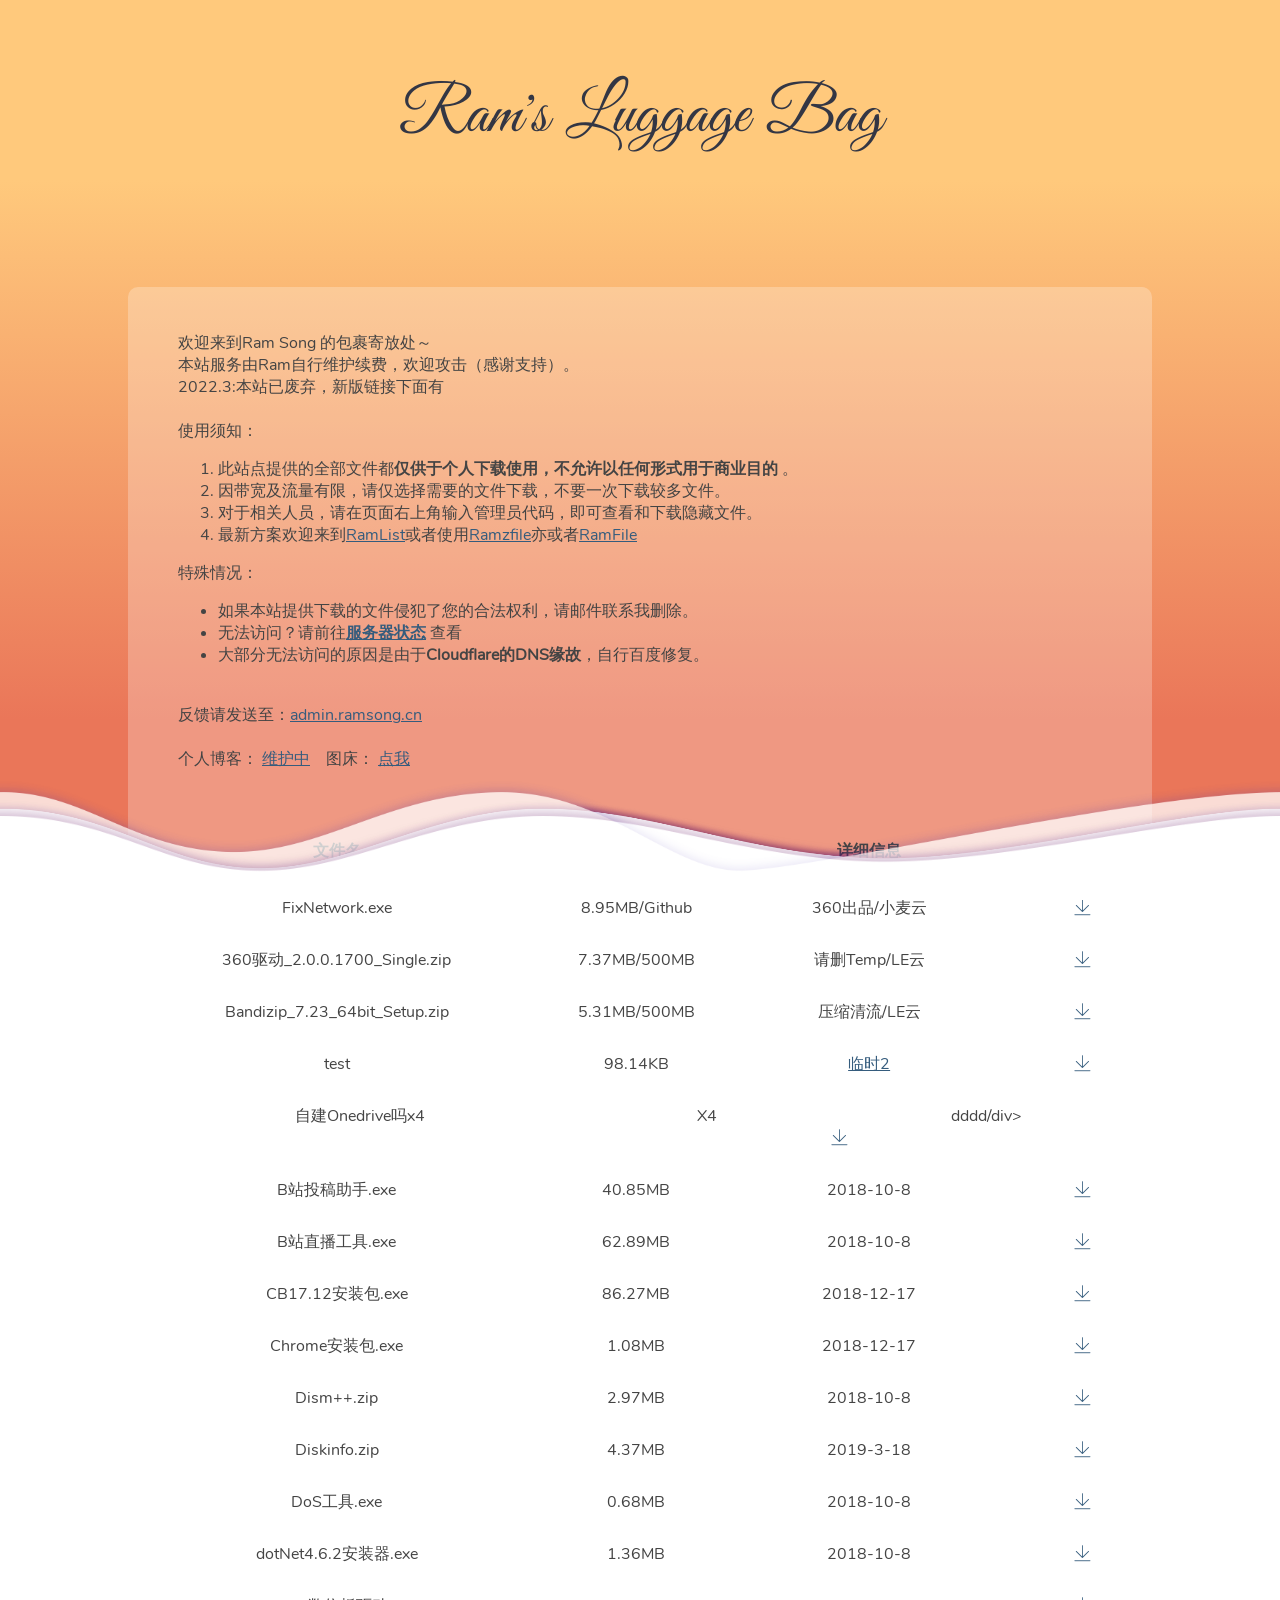
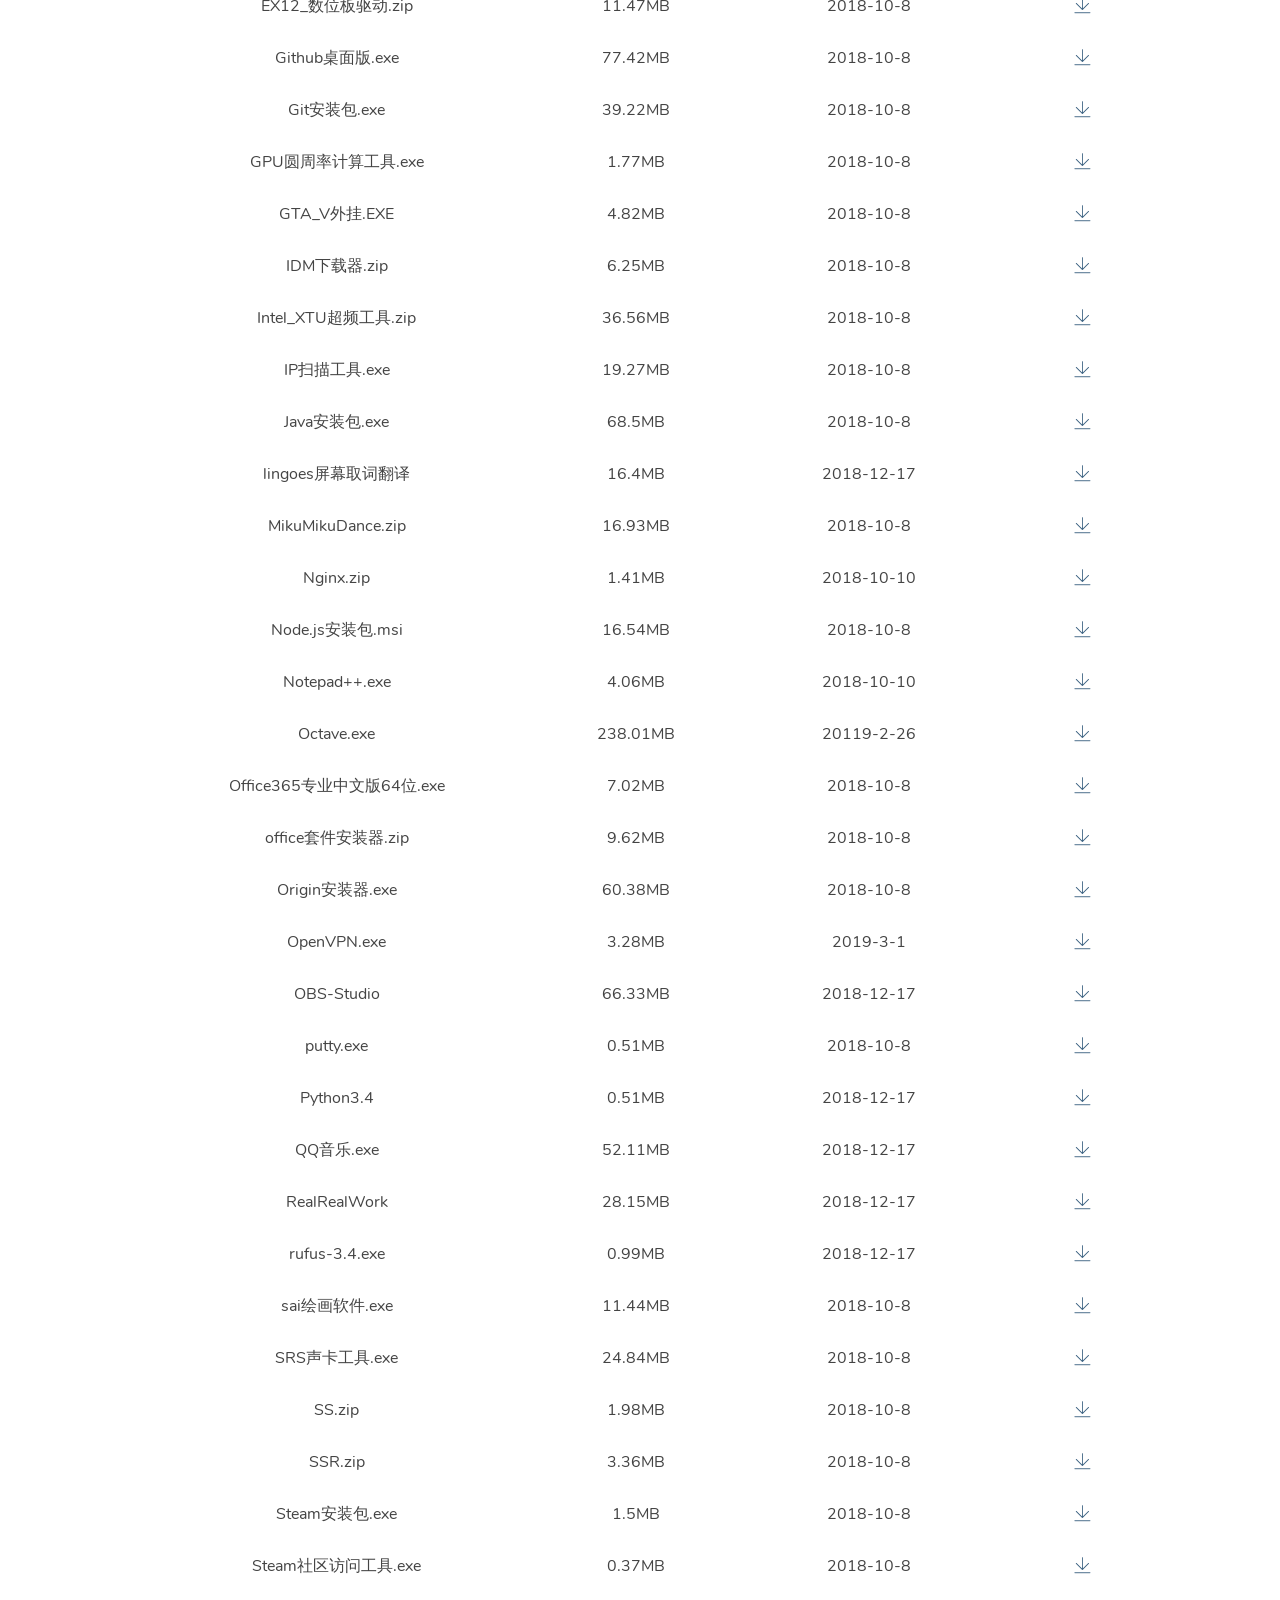
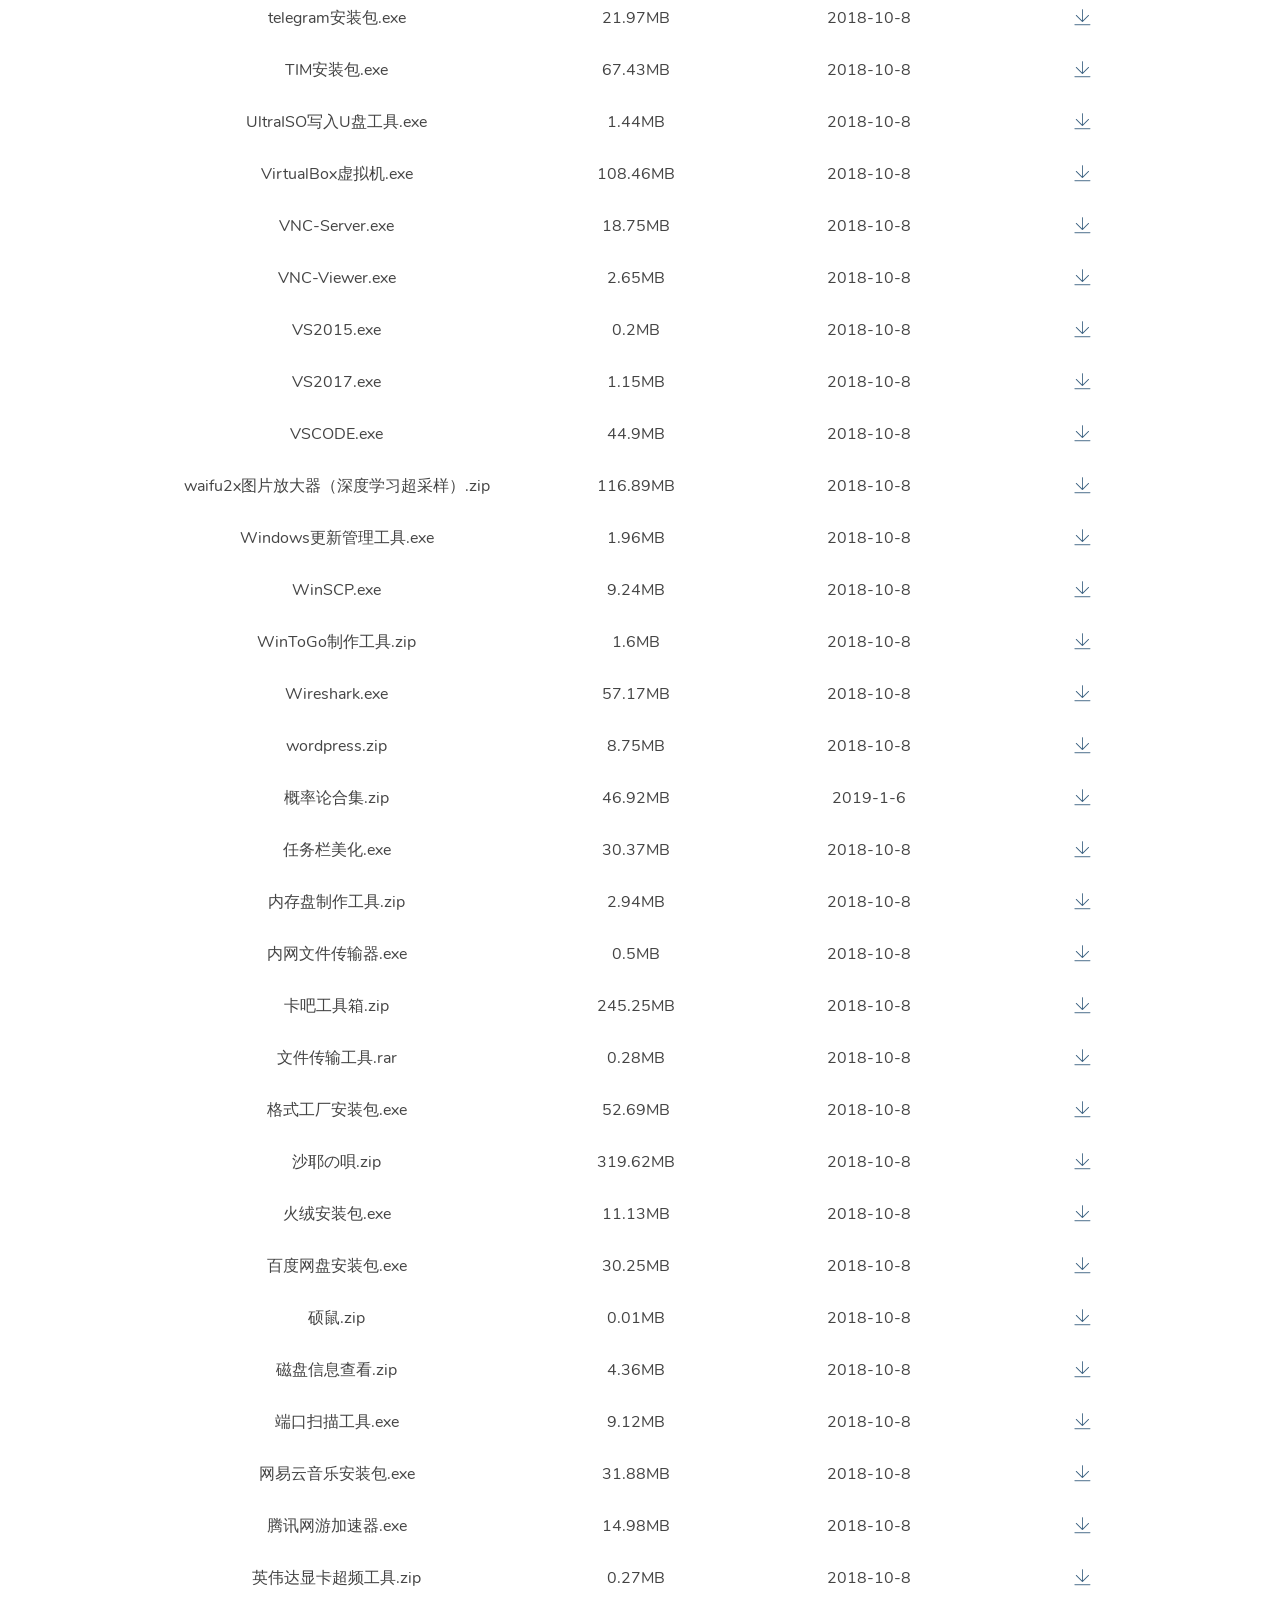
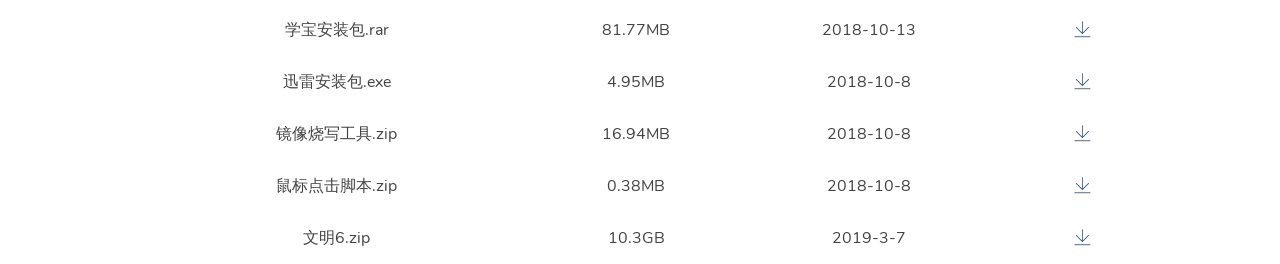
<file: index.html>
<!DOCTYPE html>
<html lang="zh">
<head>
    <meta charset="UTF-8">
    <link rel="Shortcut Icon" href="common/img/favicon.ico">
    <link rel="Bookmark" href="common/img/favicon.ico">
    <meta http-equiv="Pragma" content="no-cache" />
    <meta http-equiv="Cache-Control" content="no-cache, no-store, must-revalidate" />
    <meta http-equiv="expires" content="0" />
    <link href="common/css/style.css" rel="stylesheet" type="text/css" />
    <link rel="stylesheet" href="common/css/iconfont.css" type="text/css" />
    <link href="common/css/Nunito_Great+Vibes.css" rel="stylesheet"type="text/css"/>
    <!-- <script src="./axios.min.js"></script> -->
    <!--<script src="https://cdn.jsdelivr.net/npm/vue"></script>-->
    <!--<script src="https://cdn.jsdelivr.net/npm/vue@2.5.13/dist/vue.js"></script>-->
    <!-- Global site tag (gtag.js) - Google Analytics -->
    <script async src="https://www.googletagmanager.com/gtag/js?id=G-VQ1LDL4MF9"></script>
    <script>
      window.dataLayer = window.dataLayer || [];
      function gtag(){dataLayer.push(arguments);}
      gtag('js', new Date());

      gtag('config', 'G-VQ1LDL4MF9');
    </script>
    <script>
    var _hmt = _hmt || [];
    (function() {
      var hm = document.createElement("script");
      hm.src = "https://hm.baidu.com/hm.js?5a960cf80fce416db62c67085acd9202";
      var s = document.getElementsByTagName("script")[0]; 
      s.parentNode.insertBefore(hm, s);
    })();
    </script>
    <title>Ram的置物间</title>
    
</head>
<body>
    <div id="app">
        <div id="bg" @click="changeIndex(0)" :class="{'transparent':isAdmin}"></div>
        <div id="bg-hidden" @click="changeIndex(0)"></div>
        <div id="contents">
            <div id="input" v-if="!isAdmin">
                <input type="password" placeholder="请输入控制台秘钥" v-model="key" maxlength="18" @keyup.enter="switchToAdminMode()" />
            </div>
            <div id="header" @click="changeIndex(0)">
                <div class="title">Ram's Luggage Bag</div>
                <!--<hr class="decorationLine" />-->
            </div>
            <!--<div id="sorts">
                <div id="my-insts" class="sort" @click="changeIndex(1)" :class="{'my-insts-chosen':index===1}">一些音乐</div>
                <div id="my-vsqx" class="sort" @click="changeIndex(2)" :class="{'my-vsqx-chosen':index===2}">工具软件</div>
                <div id="personal-stuffs" class="sort" @click="changeIndex(3)"
                     :class="{'personal-stuffs-chosen':index===3}">个人用网盘
                </div>
                <div id="others" class="sort" @click="changeIndex(4)" :class="{'others-chosen':index===4}">其他文件</div>
            </div>-->
            <div id="files">
                <!--<div class="fileListTitle" v-show="isLoading">
        <div class="loader"></div>
    </div>
    <div class="fileListTitle" v-show="invalidMsg!==''">
        <div class="fileInfoElement errInfo">{{invalidMsg}}</div>
    </div>-->
                <div class="fileListTitle" v-show="index===0">
                    <div class="fileInfoElement mainInfo" v-if="!isAdmin">
                         <div>欢迎来到Ram Song 的包裹寄放处～</div>
                        <div>本站服务由Ram自行维护续费，欢迎攻击（感谢支持）。</div>
                        <div>2022.3:本站已废弃，新版链接下面有</div>
                        <br />
                        <div>使用须知：</div>
                        <ol>
                            <li>
                                此站点提供的全部文件都<b>仅供于个人下载使用，不允许以任何形式用于商业目的</b>
                                。
                            </li>
                            <li>因带宽及流量有限，请仅选择需要的文件下载，不要一次下载较多文件。</li>
                            <li>对于相关人员，请在页面右上角输入管理员代码，即可查看和下载隐藏文件。</li>
                            <li>最新方案欢迎来到<a target="_blank" href="https://list.ramsong.cn/">RamList</a>或者使用<a target="_blank" href="http://zfile.ramsong.cn/">Ramzfile</a>亦或者<a target="_blank" href="https://file.ramsong.cn/">RamFile</a></li>
                        </ol>
                        <div>特殊情况：</div>
                        <ul>
                         <li>如果本站提供下载的文件侵犯了您的合法权利，请邮件联系我删除。</li>
                         <li> 无法访问？请前往<b><a href="https://stats.ramsong.cn/">服务器状态</a></b> 查看</li>
                         <li>大部分无法访问的原因是由于<strong>Cloudflare的DNS缘故</strong>，自行百度修复。</li>
                        </ul>
                        <br />
                        <div>
                            反馈请发送至：<a href="mailto:admin.ramsong.cn">admin.ramsong.cn</a>
                        </div>
                        <br />
                        <div>
                            个人博客：
                            <a href="https://blog.ramsong.cn/">维护中</a>
                            &nbsp&nbsp&nbsp图床：
                            <a href="https://img.ramosong.cn/">点我</a>
                        </div>
                    </div>
                </div>
                <div class="fileListTitle" v-show="index!==0">
                    <div class="fileName fileInfoElement">文件名</div>
                    <div class="dataSize fileInfoElement">文件大小/源</div>
                    <div class="uploadTime fileInfoElement">详细信息</div>
                    <div class="fileInfoElement">下载</div>
                    <!--<div class="fileInfoElement" v-if="isAdmin">删除</div>-->
                </div>
                <div class="file" v-for="item in items">
                    <div class="fileInfo">
                        <div class="fileName fileInfoElement">FixNetwork.exe</div>
                        <div class="dataSize fileInfoElement">8.95MB/Github</div>
                        <div class="uploadTime fileInfoElement">360出品/小麦云</div>
                        <div class="download fileInfoElement">
                            <a href="https://github.do/https://raw.githubusercontent.com/RamSong/DownloadCenter/main/FixNetwork.exe">
                                <i class="iconfont icon-icondownload"></i>
                            </a>
                        </div>
                        <!---->
                    </div>
                </div>
                <div class="file" v-for="item in items">
                    <div class="fileInfo">
                        <div class="fileName fileInfoElement">360驱动_2.0.0.1700_Single.zip</div>
                        <div class="dataSize fileInfoElement">7.37MB/500MB</div>
                        <div class="uploadTime fileInfoElement">请删Temp/LE云</div>
                        <div class="download fileInfoElement">
                            <a href="http://usa2.file.ramsong.cn/360drive_2.0.0.1700.zip">
                                <i class="iconfont icon-icondownload"></i>
                            </a>
                        </div>
                        <!---->
                    </div>
                </div>
                <div class="file" v-for="item in items">
                    <div class="fileInfo">
                        <div class="fileName fileInfoElement">Bandizip_7.23_64bit_Setup.zip</div>
                        <div class="dataSize fileInfoElement">5.31MB/500MB</div>
                        <div class="uploadTime fileInfoElement">压缩清流/LE云</div>
                        <div class="download fileInfoElement">
                            <a href="http://usa2.file.ramsong.cn/Bandizip_7.23_64bit_Setup.zip">
                                <i class="iconfont icon-icondownload"></i>
                            </a>
                        </div>
                        <!---->
                    </div>
                </div>
                <div class="file" v-for="item in items">
                    <div class="fileInfo">
                        <div class="fileName fileInfoElement">test</div>
                        <div class="dataSize fileInfoElement">98.14KB</div>
                        <div class="uploadTime fileInfoElement"><a href="https://pan.ramsong.cn/s/7kcm">临时2</a></div>
                        <div class="download fileInfoElement">
                            <a href="https://pan.ramsong.cn/s/7kcm">
                                <i class="iconfont icon-icondownload"></i>
                            </a>
                        </div>
                        <!---->
                    </div>
                </div>
                <div class="file" v-for="item in items">
                    <div class="fileInfo">
                        <div class="fileName fileInfoElement">自建Onedrive吗x4</div>
                        <div class="dataSize fileInfoElement">X4</div>
                        <div class="uploadTime fileInfoElement">dddd/div>
                        <div class="download fileInfoElement">
                            <a href="https://pan.ramsong.cn/s/7kcm">
                                <i class="iconfont icon-icondownload"></i>
                            </a>
                        </div>
                        <!---->
                    </div>
                </div>
                <div class="file" v-for="item in items">
                    <div class="fileInfo">
                        <div class="fileName fileInfoElement">B站投稿助手.exe</div>
                        <div class="dataSize fileInfoElement">40.85MB</div>
                        <div class="uploadTime fileInfoElement">2018-10-8</div>
                        <div class="download fileInfoElement">
                            <a href="file/B站投稿助手.exe">
                                <i class="iconfont icon-icondownload"></i>
                            </a>
                        </div>
                        <!---->
                    </div>
                </div>
                <div class="file" v-for="item in items">
                    <div class="fileInfo">
                        <div class="fileName fileInfoElement">B站直播工具.exe</div>
                        <div class="dataSize fileInfoElement">62.89MB</div>
                        <div class="uploadTime fileInfoElement">2018-10-8</div>
                        <div class="download fileInfoElement">
                            <a href="file/B站直播工具.exe">
                                <i class="iconfont icon-icondownload"></i>
                            </a>
                        </div>
                        <!---->
                    </div>
                </div>
                <div class="file" v-for="item in items">
                    <div class="fileInfo">
                        <div class="fileName fileInfoElement">CB17.12安装包.exe</div>
                        <div class="dataSize fileInfoElement">86.27MB</div>
                        <div class="uploadTime fileInfoElement">2018-12-17</div>
                        <div class="download fileInfoElement">
                            <a href="file/CB17.12安装包.exe">
                                <i class="iconfont icon-icondownload"></i>
                            </a>
                        </div>
                        <!---->
                    </div>
                </div>
                <div class="file" v-for="item in items">
                    <div class="fileInfo">
                        <div class="fileName fileInfoElement">Chrome安装包.exe</div>
                        <div class="dataSize fileInfoElement">1.08MB</div>
                        <div class="uploadTime fileInfoElement">2018-12-17</div>
                        <div class="download fileInfoElement">
                            <a href="file/Chrome安装包.exe">
                                <i class="iconfont icon-icondownload"></i>
                            </a>
                        </div>
                        <!---->
                    </div>
                </div>
                <div class="file" v-for="item in items">
                    <div class="fileInfo">
                        <div class="fileName fileInfoElement">Dism++.zip</div>
                        <div class="dataSize fileInfoElement">2.97MB</div>
                        <div class="uploadTime fileInfoElement">2018-10-8</div>
                        <div class="download fileInfoElement">
                            <a href="file/Dism++.zip">
                                <i class="iconfont icon-icondownload"></i>
                            </a>
                        </div>
                        <!---->
                    </div>
                </div>
                <div class="file" v-for="item in items">
                    <div class="fileInfo">
                        <div class="fileName fileInfoElement">Diskinfo.zip</div>
                        <div class="dataSize fileInfoElement">4.37MB</div>
                        <div class="uploadTime fileInfoElement">2019-3-18</div>
                        <div class="download fileInfoElement">
                            <a href="file/diskinfo.zip">
                                <i class="iconfont icon-icondownload"></i>
                            </a>
                        </div>
                        <!---->
                    </div>
                </div>
                <div class="file" v-for="item in items">
                    <div class="fileInfo">
                        <div class="fileName fileInfoElement">DoS工具.exe</div>
                        <div class="dataSize fileInfoElement">0.68MB</div>
                        <div class="uploadTime fileInfoElement">2018-10-8</div>
                        <div class="download fileInfoElement">
                            <a href="file/DoS工具.exe">
                                <i class="iconfont icon-icondownload"></i>
                            </a>
                        </div>
                        <!---->
                    </div>
                </div>
                <div class="file" v-for="item in items">
                    <div class="fileInfo">
                        <div class="fileName fileInfoElement">dotNet4.6.2安装器.exe</div>
                        <div class="dataSize fileInfoElement">1.36MB</div>
                        <div class="uploadTime fileInfoElement">2018-10-8</div>
                        <div class="download fileInfoElement">
                            <a href="file/dotNet4.6.2安装器.exe">
                                <i class="iconfont icon-icondownload"></i>
                            </a>
                        </div>
                        <!---->
                    </div>
                </div>
                <div class="file" v-for="item in items">
                    <div class="fileInfo">
                        <div class="fileName fileInfoElement">EX12_数位板驱动.zip</div>
                        <div class="dataSize fileInfoElement">11.47MB</div>
                        <div class="uploadTime fileInfoElement">2018-10-8</div>
                        <div class="download fileInfoElement">
                            <a href="file/EX12_数位板驱动.zip">
                                <i class="iconfont icon-icondownload"></i>
                            </a>
                        </div>
                        <!---->
                    </div>
                </div>
                <div class="file" v-for="item in items">
                    <div class="fileInfo">
                        <div class="fileName fileInfoElement">Github桌面版.exe</div>
                        <div class="dataSize fileInfoElement">77.42MB</div>
                        <div class="uploadTime fileInfoElement">2018-10-8</div>
                        <div class="download fileInfoElement">
                            <a href="file/Github桌面版.exe">
                                <i class="iconfont icon-icondownload"></i>
                            </a>
                        </div>
                        <!---->
                    </div>
                </div>
                <div class="file" v-for="item in items">
                    <div class="fileInfo">
                        <div class="fileName fileInfoElement">Git安装包.exe</div>
                        <div class="dataSize fileInfoElement">39.22MB</div>
                        <div class="uploadTime fileInfoElement">2018-10-8</div>
                        <div class="download fileInfoElement">
                            <a href="file/Git安装包.exe">
                                <i class="iconfont icon-icondownload"></i>
                            </a>
                        </div>
                        <!---->
                    </div>
                </div>
                <div class="file" v-for="item in items">
                    <div class="fileInfo">
                        <div class="fileName fileInfoElement">GPU圆周率计算工具.exe</div>
                        <div class="dataSize fileInfoElement">1.77MB</div>
                        <div class="uploadTime fileInfoElement">2018-10-8</div>
                        <div class="download fileInfoElement">
                            <a href="file/GPU圆周率计算工具.exe">
                                <i class="iconfont icon-icondownload"></i>
                            </a>
                        </div>
                        <!---->
                    </div>
                </div>
                <div class="file" v-for="item in items">
                    <div class="fileInfo">
                        <div class="fileName fileInfoElement">GTA_V外挂.EXE</div>
                        <div class="dataSize fileInfoElement">4.82MB</div>
                        <div class="uploadTime fileInfoElement">2018-10-8</div>
                        <div class="download fileInfoElement">
                            <a href="file/GTA_V外挂.EXE">
                                <i class="iconfont icon-icondownload"></i>
                            </a>
                        </div>
                        <!---->
                    </div>
                </div>
                <div class="file" v-for="item in items">
                    <div class="fileInfo">
                        <div class="fileName fileInfoElement">IDM下载器.zip</div>
                        <div class="dataSize fileInfoElement">6.25MB</div>
                        <div class="uploadTime fileInfoElement">2018-10-8</div>
                        <div class="download fileInfoElement">
                            <a href="file/IDM下载器.zip">
                                <i class="iconfont icon-icondownload"></i>
                            </a>
                        </div>
                        <!---->
                    </div>
                </div>
                <div class="file" v-for="item in items">
                    <div class="fileInfo">
                        <div class="fileName fileInfoElement">Intel_XTU超频工具.zip</div>
                        <div class="dataSize fileInfoElement">36.56MB</div>
                        <div class="uploadTime fileInfoElement">2018-10-8</div>
                        <div class="download fileInfoElement">
                            <a href="file/Intel_XTU超频工具.zip">
                                <i class="iconfont icon-icondownload"></i>
                            </a>
                        </div>
                        <!---->
                    </div>
                </div>
                <div class="file" v-for="item in items">
                    <div class="fileInfo">
                        <div class="fileName fileInfoElement">IP扫描工具.exe</div>
                        <div class="dataSize fileInfoElement">19.27MB</div>
                        <div class="uploadTime fileInfoElement">2018-10-8</div>
                        <div class="download fileInfoElement">
                            <a href="file/IP扫描工具.exe">
                                <i class="iconfont icon-icondownload"></i>
                            </a>
                        </div>
                        <!---->
                    </div>
                </div>
                <div class="file" v-for="item in items">
                    <div class="fileInfo">
                        <div class="fileName fileInfoElement">Java安装包.exe</div>
                        <div class="dataSize fileInfoElement">68.5MB</div>
                        <div class="uploadTime fileInfoElement">2018-10-8</div>
                        <div class="download fileInfoElement">
                            <a href="file/Java安装包.exe">
                                <i class="iconfont icon-icondownload"></i>
                            </a>
                        </div>
                        <!---->
                    </div>
                </div>
                <div class="file" v-for="item in items">
                    <div class="fileInfo">
                        <div class="fileName fileInfoElement">lingoes屏幕取词翻译</div>
                        <div class="dataSize fileInfoElement">16.4MB</div>
                        <div class="uploadTime fileInfoElement">2018-12-17</div>
                        <div class="download fileInfoElement">
                            <a href="file/lingoes屏幕取词翻译.zip">
                                <i class="iconfont icon-icondownload"></i>
                            </a>
                        </div>
                        <!---->
                    </div>
                </div>
                <div class="file" v-for="item in items">
                    <div class="fileInfo">
                        <div class="fileName fileInfoElement">MikuMikuDance.zip</div>
                        <div class="dataSize fileInfoElement">16.93MB</div>
                        <div class="uploadTime fileInfoElement">2018-10-8</div>
                        <div class="download fileInfoElement">
                            <a href="file/MikuMikuDance.zip">
                                <i class="iconfont icon-icondownload"></i>
                            </a>
                        </div>
                        <!---->
                    </div>
                </div>
                <div class="file" v-for="item in items">
                    <div class="fileInfo">
                        <div class="fileName fileInfoElement">Nginx.zip</div>
                        <div class="dataSize fileInfoElement">1.41MB</div>
                        <div class="uploadTime fileInfoElement">2018-10-10</div>
                        <div class="download fileInfoElement">
                            <a href="file/Nginx.zip">
                                <i class="iconfont icon-icondownload"></i>
                            </a>
                        </div>
                        <!---->
                    </div>
                </div>
                <div class="file" v-for="item in items">
                    <div class="fileInfo">
                        <div class="fileName fileInfoElement">Node.js安装包.msi</div>
                        <div class="dataSize fileInfoElement">16.54MB</div>
                        <div class="uploadTime fileInfoElement">2018-10-8</div>
                        <div class="download fileInfoElement">
                            <a href="file/Node.js安装包.msi">
                                <i class="iconfont icon-icondownload"></i>
                            </a>
                        </div>
                        <!---->
                    </div>
                </div>
                <div class="file" v-for="item in items">
                    <div class="fileInfo">
                        <div class="fileName fileInfoElement">Notepad++.exe</div>
                        <div class="dataSize fileInfoElement">4.06MB</div>
                        <div class="uploadTime fileInfoElement">2018-10-10</div>
                        <div class="download fileInfoElement">
                            <a href="file/Notepad++.exe">
                                <i class="iconfont icon-icondownload"></i>
                            </a>
                        </div>
                        <!---->
                    </div>
                </div>
                <div class="file" v-for="item in items">
                    <div class="fileInfo">
                        <div class="fileName fileInfoElement">Octave.exe</div>
                        <div class="dataSize fileInfoElement">238.01MB</div>
                        <div class="uploadTime fileInfoElement">20119-2-26</div>
                        <div class="download fileInfoElement">
                            <a href="file/octave4.4.1.exe">
                                <i class="iconfont icon-icondownload"></i>
                            </a>
                        </div>
                        <!---->
                    </div>
                </div>
                <div class="file" v-for="item in items">
                    <div class="fileInfo">
                        <div class="fileName fileInfoElement">Office365专业中文版64位.exe</div>
                        <div class="dataSize fileInfoElement">7.02MB</div>
                        <div class="uploadTime fileInfoElement">2018-10-8</div>
                        <div class="download fileInfoElement">
                            <a href="file/Office365专业中文版64位.exe">
                                <i class="iconfont icon-icondownload"></i>
                            </a>
                        </div>
                        <!---->
                    </div>
                </div>
                <div class="file" v-for="item in items">
                    <div class="fileInfo">
                        <div class="fileName fileInfoElement">office套件安装器.zip</div>
                        <div class="dataSize fileInfoElement">9.62MB</div>
                        <div class="uploadTime fileInfoElement">2018-10-8</div>
                        <div class="download fileInfoElement">
                            <a href="file/office套件安装器.zip">
                                <i class="iconfont icon-icondownload"></i>
                            </a>
                        </div>
                        <!---->
                    </div>
                </div>
                <div class="file" v-for="item in items">
                    <div class="fileInfo">
                        <div class="fileName fileInfoElement">Origin安装器.exe</div>
                        <div class="dataSize fileInfoElement">60.38MB</div>
                        <div class="uploadTime fileInfoElement">2018-10-8</div>
                        <div class="download fileInfoElement">
                            <a href="file/Origin安装器.exe">
                                <i class="iconfont icon-icondownload"></i>
                            </a>
                        </div>
                        <!---->
                    </div>
                </div>
                <div class="file" v-for="item in items">
                    <div class="fileInfo">
                        <div class="fileName fileInfoElement">OpenVPN.exe</div>
                        <div class="dataSize fileInfoElement">3.28MB</div>
                        <div class="uploadTime fileInfoElement">2019-3-1</div>
                        <div class="download fileInfoElement">
                            <a href="file/openvpn2.4.6-I602.exe">
                                <i class="iconfont icon-icondownload"></i>
                            </a>
                        </div>
                        <!---->
                    </div>
                </div>
                <div class="file" v-for="item in items">
                    <div class="fileInfo">
                        <div class="fileName fileInfoElement">OBS-Studio</div>
                        <div class="dataSize fileInfoElement">66.33MB</div>
                        <div class="uploadTime fileInfoElement">2018-12-17</div>
                        <div class="download fileInfoElement">
                            <a href="file/OBS-Studio.exe">
                                <i class="iconfont icon-icondownload"></i>
                            </a>
                        </div>
                        <!---->
                    </div>
                </div>
                <div class="file" v-for="item in items">
                    <div class="fileInfo">
                        <div class="fileName fileInfoElement">putty.exe</div>
                        <div class="dataSize fileInfoElement">0.51MB</div>
                        <div class="uploadTime fileInfoElement">2018-10-8</div>
                        <div class="download fileInfoElement">
                            <a href="file/putty.exe">
                                <i class="iconfont icon-icondownload"></i>
                            </a>
                        </div>
                        <!---->
                    </div>
                </div>
                <div class="file" v-for="item in items">
                    <div class="fileInfo">
                        <div class="fileName fileInfoElement">Python3.4</div>
                        <div class="dataSize fileInfoElement">0.51MB</div>
                        <div class="uploadTime fileInfoElement">2018-12-17</div>
                        <div class="download fileInfoElement">
                            <a href="file/python-3.4.4.msi">
                                <i class="iconfont icon-icondownload"></i>
                            </a>
                        </div>
                        <!---->
                    </div>
                </div>
                <div class="file" v-for="item in items">
                    <div class="fileInfo">
                        <div class="fileName fileInfoElement">QQ音乐.exe</div>
                        <div class="dataSize fileInfoElement">52.11MB</div>
                        <div class="uploadTime fileInfoElement">2018-12-17</div>
                        <div class="download fileInfoElement">
                            <a href="file/QQ音乐.exe">
                                <i class="iconfont icon-icondownload"></i>
                            </a>
                        </div>
                        <!---->
                    </div>
                </div>
                <div class="file" v-for="item in items">
                    <div class="fileInfo">
                        <div class="fileName fileInfoElement">RealRealWork</div>
                        <div class="dataSize fileInfoElement">28.15MB</div>
                        <div class="uploadTime fileInfoElement">2018-12-17</div>
                        <div class="download fileInfoElement">
                            <a href="file/realrealwork.7z">
                                <i class="iconfont icon-icondownload"></i>
                            </a>
                        </div>
                        <!---->
                    </div>
                </div>
                <div class="file" v-for="item in items">
                    <div class="fileInfo">
                        <div class="fileName fileInfoElement">rufus-3.4.exe</div>
                        <div class="dataSize fileInfoElement">0.99MB</div>
                        <div class="uploadTime fileInfoElement">2018-12-17</div>
                        <div class="download fileInfoElement">
                            <a href="file/rufus-3.4.exe">
                                <i class="iconfont icon-icondownload"></i>
                            </a>
                        </div>
                        <!---->
                    </div>
                </div>
                <div class="file" v-for="item in items">
                    <div class="fileInfo">
                        <div class="fileName fileInfoElement">sai绘画软件.exe</div>
                        <div class="dataSize fileInfoElement">11.44MB</div>
                        <div class="uploadTime fileInfoElement">2018-10-8</div>
                        <div class="download fileInfoElement">
                            <a href="file/sai绘画软件.exe">
                                <i class="iconfont icon-icondownload"></i>
                            </a>
                        </div>
                        <!---->
                    </div>
                </div>
                <div class="file" v-for="item in items">
                    <div class="fileInfo">
                        <div class="fileName fileInfoElement">SRS声卡工具.exe</div>
                        <div class="dataSize fileInfoElement">24.84MB</div>
                        <div class="uploadTime fileInfoElement">2018-10-8</div>
                        <div class="download fileInfoElement">
                            <a href="file/SRS声卡工具.exe">
                                <i class="iconfont icon-icondownload"></i>
                            </a>
                        </div>
                        <!---->
                    </div>
                </div>
                <div class="file" v-for="item in items">
                    <div class="fileInfo">
                        <div class="fileName fileInfoElement">SS.zip</div>
                        <div class="dataSize fileInfoElement">1.98MB</div>
                        <div class="uploadTime fileInfoElement">2018-10-8</div>
                        <div class="download fileInfoElement">
                            <a href="file/SS.zip">
                                <i class="iconfont icon-icondownload"></i>
                            </a>
                        </div>
                        <!---->
                    </div>
                </div>
                <div class="file" v-for="item in items">
                    <div class="fileInfo">
                        <div class="fileName fileInfoElement">SSR.zip</div>
                        <div class="dataSize fileInfoElement">3.36MB</div>
                        <div class="uploadTime fileInfoElement">2018-10-8</div>
                        <div class="download fileInfoElement">
                            <a href="file/SSR.zip">
                                <i class="iconfont icon-icondownload"></i>
                            </a>
                        </div>
                        <!---->
                    </div>
                </div>
                <div class="file" v-for="item in items">
                    <div class="fileInfo">
                        <div class="fileName fileInfoElement">Steam安装包.exe</div>
                        <div class="dataSize fileInfoElement">1.5MB</div>
                        <div class="uploadTime fileInfoElement">2018-10-8</div>
                        <div class="download fileInfoElement">
                            <a href="file/Steam安装包.exe">
                                <i class="iconfont icon-icondownload"></i>
                            </a>
                        </div>
                        <!---->
                    </div>
                </div>
                <div class="file" v-for="item in items">
                    <div class="fileInfo">
                        <div class="fileName fileInfoElement">Steam社区访问工具.exe</div>
                        <div class="dataSize fileInfoElement">0.37MB</div>
                        <div class="uploadTime fileInfoElement">2018-10-8</div>
                        <div class="download fileInfoElement">
                            <a href="file/Steam社区访问工具.exe">
                                <i class="iconfont icon-icondownload"></i>
                            </a>
                        </div>
                        <!---->
                    </div>
                </div>
                <div class="file" v-for="item in items">
                    <div class="fileInfo">
                        <div class="fileName fileInfoElement">telegram安装包.exe</div>
                        <div class="dataSize fileInfoElement">21.97MB</div>
                        <div class="uploadTime fileInfoElement">2018-10-8</div>
                        <div class="download fileInfoElement">
                            <a href="file/telegram安装包.exe">
                                <i class="iconfont icon-icondownload"></i>
                            </a>
                        </div>
                        <!---->
                    </div>
                </div>
                <div class="file" v-for="item in items">
                    <div class="fileInfo">
                        <div class="fileName fileInfoElement">TIM安装包.exe</div>
                        <div class="dataSize fileInfoElement">67.43MB</div>
                        <div class="uploadTime fileInfoElement">2018-10-8</div>
                        <div class="download fileInfoElement">
                            <a href="file/TIM安装包.exe">
                                <i class="iconfont icon-icondownload"></i>
                            </a>
                        </div>
                        <!---->
                    </div>
                </div>
                <div class="file" v-for="item in items">
                    <div class="fileInfo">
                        <div class="fileName fileInfoElement">UltraISO写入U盘工具.exe</div>
                        <div class="dataSize fileInfoElement">1.44MB</div>
                        <div class="uploadTime fileInfoElement">2018-10-8</div>
                        <div class="download fileInfoElement">
                            <a href="file/UltraISO写入U盘工具.exe">
                                <i class="iconfont icon-icondownload"></i>
                            </a>
                        </div>
                        <!---->
                    </div>
                </div>
                <div class="file" v-for="item in items">
                    <div class="fileInfo">
                        <div class="fileName fileInfoElement">VirtualBox虚拟机.exe</div>
                        <div class="dataSize fileInfoElement">108.46MB</div>
                        <div class="uploadTime fileInfoElement">2018-10-8</div>
                        <div class="download fileInfoElement">
                            <a href="file/VirtualBox虚拟机.exe">
                                <i class="iconfont icon-icondownload"></i>
                            </a>
                        </div>
                        <!---->
                    </div>
                </div>
                <div class="file" v-for="item in items">
                    <div class="fileInfo">
                        <div class="fileName fileInfoElement">VNC-Server.exe</div>
                        <div class="dataSize fileInfoElement">18.75MB</div>
                        <div class="uploadTime fileInfoElement">2018-10-8</div>
                        <div class="download fileInfoElement">
                            <a href="file/VNC-Server.exe">
                                <i class="iconfont icon-icondownload"></i>
                            </a>
                        </div>
                        <!---->
                    </div>
                </div>
                <div class="file" v-for="item in items">
                    <div class="fileInfo">
                        <div class="fileName fileInfoElement">VNC-Viewer.exe</div>
                        <div class="dataSize fileInfoElement">2.65MB</div>
                        <div class="uploadTime fileInfoElement">2018-10-8</div>
                        <div class="download fileInfoElement">
                            <a href="file/VNC-Viewer.exe">
                                <i class="iconfont icon-icondownload"></i>
                            </a>
                        </div>
                        <!---->
                    </div>
                </div>
                <div class="file" v-for="item in items">
                    <div class="fileInfo">
                        <div class="fileName fileInfoElement">VS2015.exe</div>
                        <div class="dataSize fileInfoElement">0.2MB</div>
                        <div class="uploadTime fileInfoElement">2018-10-8</div>
                        <div class="download fileInfoElement">
                            <a href="file/VS2015.exe">
                                <i class="iconfont icon-icondownload"></i>
                            </a>
                        </div>
                        <!---->
                    </div>
                </div>
                <div class="file" v-for="item in items">
                    <div class="fileInfo">
                        <div class="fileName fileInfoElement">VS2017.exe</div>
                        <div class="dataSize fileInfoElement">1.15MB</div>
                        <div class="uploadTime fileInfoElement">2018-10-8</div>
                        <div class="download fileInfoElement">
                            <a href="file/VS2017.exe">
                                <i class="iconfont icon-icondownload"></i>
                            </a>
                        </div>
                        <!---->
                    </div>
                </div>
                <div class="file" v-for="item in items">
                    <div class="fileInfo">
                        <div class="fileName fileInfoElement">VSCODE.exe</div>
                        <div class="dataSize fileInfoElement">44.9MB</div>
                        <div class="uploadTime fileInfoElement">2018-10-8</div>
                        <div class="download fileInfoElement">
                            <a href="file/VSCODE.exe">
                                <i class="iconfont icon-icondownload"></i>
                            </a>
                        </div>
                        <!---->
                    </div>
                </div>
                <div class="file" v-for="item in items">
                    <div class="fileInfo">
                        <div class="fileName fileInfoElement">waifu2x图片放大器（深度学习超采样）.zip</div>
                        <div class="dataSize fileInfoElement">116.89MB</div>
                        <div class="uploadTime fileInfoElement">2018-10-8</div>
                        <div class="download fileInfoElement">
                            <a href="file/waifu2x图片放大器（深度学习超采样）.zip">
                                <i class="iconfont icon-icondownload"></i>
                            </a>
                        </div>
                        <!---->
                    </div>
                </div>
                <div class="file" v-for="item in items">
                    <div class="fileInfo">
                        <div class="fileName fileInfoElement">Windows更新管理工具.exe</div>
                        <div class="dataSize fileInfoElement">1.96MB</div>
                        <div class="uploadTime fileInfoElement">2018-10-8</div>
                        <div class="download fileInfoElement">
                            <a href="file/Windows更新管理工具.exe">
                                <i class="iconfont icon-icondownload"></i>
                            </a>
                        </div>
                        <!---->
                    </div>
                </div>
                <div class="file" v-for="item in items">
                    <div class="fileInfo">
                        <div class="fileName fileInfoElement">WinSCP.exe</div>
                        <div class="dataSize fileInfoElement">9.24MB</div>
                        <div class="uploadTime fileInfoElement">2018-10-8</div>
                        <div class="download fileInfoElement">
                            <a href="file/WinSCP.exe">
                                <i class="iconfont icon-icondownload"></i>
                            </a>
                        </div>
                        <!---->
                    </div>
                </div>
                <div class="file" v-for="item in items">
                    <div class="fileInfo">
                        <div class="fileName fileInfoElement">WinToGo制作工具.zip</div>
                        <div class="dataSize fileInfoElement">1.6MB</div>
                        <div class="uploadTime fileInfoElement">2018-10-8</div>
                        <div class="download fileInfoElement">
                            <a href="file/WinToGo制作工具.zip">
                                <i class="iconfont icon-icondownload"></i>
                            </a>
                        </div>
                        <!---->
                    </div>
                </div>
                <div class="file" v-for="item in items">
                    <div class="fileInfo">
                        <div class="fileName fileInfoElement">Wireshark.exe</div>
                        <div class="dataSize fileInfoElement">57.17MB</div>
                        <div class="uploadTime fileInfoElement">2018-10-8</div>
                        <div class="download fileInfoElement">
                            <a href="file/Wireshark.exe">
                                <i class="iconfont icon-icondownload"></i>
                            </a>
                        </div>
                        <!---->
                    </div>
                </div>
                <div class="file" v-for="item in items">
                    <div class="fileInfo">
                        <div class="fileName fileInfoElement">wordpress.zip</div>
                        <div class="dataSize fileInfoElement">8.75MB</div>
                        <div class="uploadTime fileInfoElement">2018-10-8</div>
                        <div class="download fileInfoElement">
                            <a href="file/wordpress.zip">
                                <i class="iconfont icon-icondownload"></i>
                            </a>
                        </div>
                        <!---->
                    </div>
                </div>
                <div class="file" v-for="item in items">
                    <div class="fileInfo">
                        <div class="fileName fileInfoElement">概率论合集.zip</div>
                        <div class="dataSize fileInfoElement">46.92MB</div>
                        <div class="uploadTime fileInfoElement">2019-1-6</div>
                        <div class="download fileInfoElement">
                            <a href="file/概率论.zip">
                                <i class="iconfont icon-icondownload"></i>
                            </a>
                        </div>
                        <!---->
                    </div>
                </div>
                <div class="file" v-for="item in items">
                    <div class="fileInfo">
                        <div class="fileName fileInfoElement">任务栏美化.exe</div>
                        <div class="dataSize fileInfoElement">30.37MB</div>
                        <div class="uploadTime fileInfoElement">2018-10-8</div>
                        <div class="download fileInfoElement">
                            <a href="file/任务栏美化.exe">
                                <i class="iconfont icon-icondownload"></i>
                            </a>
                        </div>
                        <!---->
                    </div>
                </div>
                <div class="file" v-for="item in items">
                    <div class="fileInfo">
                        <div class="fileName fileInfoElement">内存盘制作工具.zip</div>
                        <div class="dataSize fileInfoElement">2.94MB</div>
                        <div class="uploadTime fileInfoElement">2018-10-8</div>
                        <div class="download fileInfoElement">
                            <a href="file/内存盘制作工具.zip">
                                <i class="iconfont icon-icondownload"></i>
                            </a>
                        </div>
                        <!---->
                    </div>
                </div>
                <div class="file" v-for="item in items">
                    <div class="fileInfo">
                        <div class="fileName fileInfoElement">内网文件传输器.exe</div>
                        <div class="dataSize fileInfoElement">0.5MB</div>
                        <div class="uploadTime fileInfoElement">2018-10-8</div>
                        <div class="download fileInfoElement">
                            <a href="file/内网文件传输器.exe">
                                <i class="iconfont icon-icondownload"></i>
                            </a>
                        </div>
                        <!---->
                    </div>
                </div>
                <div class="file" v-for="item in items">
                    <div class="fileInfo">
                        <div class="fileName fileInfoElement">卡吧工具箱.zip</div>
                        <div class="dataSize fileInfoElement">245.25MB</div>
                        <div class="uploadTime fileInfoElement">2018-10-8</div>
                        <div class="download fileInfoElement">
                            <a href="file/卡吧工具箱.zip">
                                <i class="iconfont icon-icondownload"></i>
                            </a>
                        </div>
                        <!---->
                    </div>
                </div>
                <div class="file" v-for="item in items">
                    <div class="fileInfo">
                        <div class="fileName fileInfoElement">文件传输工具.rar</div>
                        <div class="dataSize fileInfoElement">0.28MB</div>
                        <div class="uploadTime fileInfoElement">2018-10-8</div>
                        <div class="download fileInfoElement">
                            <a href="file/文件传输工具.rar">
                                <i class="iconfont icon-icondownload"></i>
                            </a>
                        </div>
                        <!---->
                    </div>
                </div>
                <div class="file" v-for="item in items">
                    <div class="fileInfo">
                        <div class="fileName fileInfoElement">格式工厂安装包.exe</div>
                        <div class="dataSize fileInfoElement">52.69MB</div>
                        <div class="uploadTime fileInfoElement">2018-10-8</div>
                        <div class="download fileInfoElement">
                            <a href="file/格式工厂安装包.exe">
                                <i class="iconfont icon-icondownload"></i>
                            </a>
                        </div>
                        <!---->
                    </div>
                </div>
                <div class="file" v-for="item in items">
                    <div class="fileInfo">
                        <div class="fileName fileInfoElement">沙耶の唄.zip</div>
                        <div class="dataSize fileInfoElement">319.62MB</div>
                        <div class="uploadTime fileInfoElement">2018-10-8</div>
                        <div class="download fileInfoElement">
                            <a href="file/沙耶の唄.zip">
                                <i class="iconfont icon-icondownload"></i>
                            </a>
                        </div>
                        <!---->
                    </div>
                </div>
                <div class="file" v-for="item in items">
                    <div class="fileInfo">
                        <div class="fileName fileInfoElement">火绒安装包.exe</div>
                        <div class="dataSize fileInfoElement">11.13MB</div>
                        <div class="uploadTime fileInfoElement">2018-10-8</div>
                        <div class="download fileInfoElement">
                            <a href="file/火绒安装包.exe">
                                <i class="iconfont icon-icondownload"></i>
                            </a>
                        </div>
                        <!---->
                    </div>
                </div>
                <div class="file" v-for="item in items">
                    <div class="fileInfo">
                        <div class="fileName fileInfoElement">百度网盘安装包.exe</div>
                        <div class="dataSize fileInfoElement">30.25MB</div>
                        <div class="uploadTime fileInfoElement">2018-10-8</div>
                        <div class="download fileInfoElement">
                            <a href="file/百度网盘安装包.exe">
                                <i class="iconfont icon-icondownload"></i>
                            </a>
                        </div>
                        <!---->
                    </div>
                </div>
                <div class="file" v-for="item in items">
                    <div class="fileInfo">
                        <div class="fileName fileInfoElement">硕鼠.zip</div>
                        <div class="dataSize fileInfoElement">0.01MB</div>
                        <div class="uploadTime fileInfoElement">2018-10-8</div>
                        <div class="download fileInfoElement">
                            <a href="file/硕鼠.zip">
                                <i class="iconfont icon-icondownload"></i>
                            </a>
                        </div>
                        <!---->
                    </div>
                </div>
                <div class="file" v-for="item in items">
                    <div class="fileInfo">
                        <div class="fileName fileInfoElement">磁盘信息查看.zip</div>
                        <div class="dataSize fileInfoElement">4.36MB</div>
                        <div class="uploadTime fileInfoElement">2018-10-8</div>
                        <div class="download fileInfoElement">
                            <a href="file/磁盘信息查看.zip">
                                <i class="iconfont icon-icondownload"></i>
                            </a>
                        </div>
                        <!---->
                    </div>
                </div>
                <div class="file" v-for="item in items">
                    <div class="fileInfo">
                        <div class="fileName fileInfoElement">端口扫描工具.exe</div>
                        <div class="dataSize fileInfoElement">9.12MB</div>
                        <div class="uploadTime fileInfoElement">2018-10-8</div>
                        <div class="download fileInfoElement">
                            <a href="file/端口扫描工具.exe">
                                <i class="iconfont icon-icondownload"></i>
                            </a>
                        </div>
                        <!---->
                    </div>
                </div>
                <div class="file" v-for="item in items">
                    <div class="fileInfo">
                        <div class="fileName fileInfoElement">网易云音乐安装包.exe</div>
                        <div class="dataSize fileInfoElement">31.88MB</div>
                        <div class="uploadTime fileInfoElement">2018-10-8</div>
                        <div class="download fileInfoElement">
                            <a href="file/网易云音乐安装包.exe">
                                <i class="iconfont icon-icondownload"></i>
                            </a>
                        </div>
                        <!---->
                    </div>
                </div>
                <div class="file" v-for="item in items">
                    <div class="fileInfo">
                        <div class="fileName fileInfoElement">腾讯网游加速器.exe</div>
                        <div class="dataSize fileInfoElement">14.98MB</div>
                        <div class="uploadTime fileInfoElement">2018-10-8</div>
                        <div class="download fileInfoElement">
                            <a href="file/腾讯网游加速器.exe">
                                <i class="iconfont icon-icondownload"></i>
                            </a>
                        </div>
                        <!---->
                    </div>
                </div>
                <div class="file" v-for="item in items">
                    <div class="fileInfo">
                        <div class="fileName fileInfoElement">英伟达显卡超频工具.zip</div>
                        <div class="dataSize fileInfoElement">0.27MB</div>
                        <div class="uploadTime fileInfoElement">2018-10-8</div>
                        <div class="download fileInfoElement">
                            <a href="file/英伟达显卡超频工具.zip">
                                <i class="iconfont icon-icondownload"></i>
                            </a>
                        </div>
                        <!---->
                    </div>
                </div>
                <div class="file" v-for="item in items">
                    <div class="fileInfo">
                        <div class="fileName fileInfoElement">学宝安装包.rar</div>
                        <div class="dataSize fileInfoElement">81.77MB</div>
                        <div class="uploadTime fileInfoElement">2018-10-13</div>
                        <div class="download fileInfoElement">
                            <a href="file/学宝安装包.rar">
                                <i class="iconfont icon-icondownload"></i>
                            </a>
                        </div>
                        <!---->
                    </div>
                </div>
                <div class="file" v-for="item in items">
                    <div class="fileInfo">
                        <div class="fileName fileInfoElement">迅雷安装包.exe</div>
                        <div class="dataSize fileInfoElement">4.95MB</div>
                        <div class="uploadTime fileInfoElement">2018-10-8</div>
                        <div class="download fileInfoElement">
                            <a href="file/迅雷安装包.exe">
                                <i class="iconfont icon-icondownload"></i>
                            </a>
                        </div>
                        <!---->
                    </div>
                </div>
                <div class="file" v-for="item in items">
                    <div class="fileInfo">
                        <div class="fileName fileInfoElement">镜像烧写工具.zip</div>
                        <div class="dataSize fileInfoElement">16.94MB</div>
                        <div class="uploadTime fileInfoElement">2018-10-8</div>
                        <div class="download fileInfoElement">
                            <a href="file/镜像烧写工具.zip">
                                <i class="iconfont icon-icondownload"></i>
                            </a>
                        </div>
                        <!---->
                    </div>
                </div>
                <div class="file" v-for="item in items">
                    <div class="fileInfo">
                        <div class="fileName fileInfoElement">鼠标点击脚本.zip</div>
                        <div class="dataSize fileInfoElement">0.38MB</div>
                        <div class="uploadTime fileInfoElement">2018-10-8</div>
                        <div class="download fileInfoElement">
                            <a href="file/鼠标点击脚本.zip">
                                <i class="iconfont icon-icondownload"></i>
                            </a>
                        </div>
                        <!---->
                    </div>
                </div>
                <div class="file" v-for="item in items">
                    <div class="fileInfo">
                        <div class="fileName fileInfoElement">文明6.zip</div>
                        <div class="dataSize fileInfoElement">10.3GB</div>
                        <div class="uploadTime fileInfoElement">2019-3-7</div>
                        <div class="download fileInfoElement">
                            <a href="file/civi6.zip">
                                <i class="iconfont icon-icondownload"></i>
                            </a>
                        </div>
                        <!---->
                    </div>
                </div>
            </div>
            <div class="waveWrapper waveAnimation">
                <div class="waveWrapperInner bgTop">
                    <div class="wave waveTop" style="background-image: url('common/img/wave-top.png')"></div>
                </div>
                <div class="waveWrapperInner bgMiddle">
                    <div class="wave waveMiddle" style="background-image: url('common/img/wave-mid.png')"></div>
                </div>
                <div class="waveWrapperInner bgBottom">
                    <div class="wave waveBottom" style="background-image: url('common/img/wave-bot.png')"></div>
                </div>
            </div>
        </div>
    </div>
</body>
</html>
</file>
<file: common/css/style.css>
::-webkit-scrollbar {
    height: 0;
    width: 0;
}
#bg {
    background-image: linear-gradient(to top, #EA7659 20%, #FFC97C 80%);
    position: fixed;
    left: 0;
    right: 0;
    bottom: 0;
    top: 0;
    transition: 2.5s;
}
.transparent {
    opacity: 0;
    transition: 2.5s;
}
#bg-hidden {
    background-image: linear-gradient(to top, #0067A6 20%, #00ABD8 80%);
    position: fixed;
    left: 0;
    right: 0;
    bottom: 0;
    top: 0;
    z-index: -1;
}
#contents {
    isolation: isolate;
    font-family: 'Nunito', "PingFang SC Regular", "Microsoft YaHei UI", sans-serif;
}
@keyframes move_wave {
    0% {
        transform: translateX(0) translateZ(0) scaleY(1)
    }
    50% {
        transform: translateX(-25%) translateZ(0) scaleY(0.55)
    }
    100% {
        transform: translateX(-50%) translateZ(0) scaleY(1)
    }
}
.waveWrapper {
    overflow: hidden;
    position: fixed;
    left: 0;
    right: 0;
    bottom: 0;
    top: 0;
    margin: auto;
}
.waveWrapperInner {
    position: absolute;
    width: 100%;
    overflow: hidden;
    height: 100%;
    /*bottom: -1px;*/
    /*background-image: linear-gradient(to top, #333644 10%, #84577C 40%, #C65F63 70%, #F6E1B8 90%);*/
    /*background-image: linear-gradient(to top, #EA7659 20%, #FFC97C 80%);*/
}
.bgTop {
    z-index: 15;
    opacity: 0.5;
}
.bgMiddle {
    z-index: 10;
    opacity: 0.75;
}
.bgBottom {
    z-index: 5;
}
.wave {
    position: absolute;
    left: 0;
    width: 200%;
    height: 100%;
    background-repeat: repeat no-repeat;
    background-position: 0 bottom;
    transform-origin: center bottom;
}
.waveTop {
    background-size: 50% 100px;
}
.waveAnimation .waveTop {
    animation: move_wave 90s linear infinite;
    /*-webkit-animation: move-wave 3s;*/
    /*-webkit-animation-delay: 1s;*/
    /*animation-delay: 1s;*/
}
.waveMiddle {
    background-size: 50% 120px;
}
.waveAnimation .waveMiddle {
    animation: move_wave 10s linear infinite;
}
.waveBottom {
    background-size: 50% 100px;
}
.waveAnimation .waveBottom {
    animation: move_wave 15s linear infinite;
}
.loader{
    position:relative;
    margin: 0 auto 22.5px auto;
}
.loader:before{
    width:20px;
    height:20px;
    border-radius:20px;
    content:'';
    position:absolute;
    background:#F67280;
    -webkit-animation: preloader_3_before 1.5s infinite ease-in-out;
    -moz-animation: preloader_3_before 1.5s infinite ease-in-out;
    animation: preloader_3_before 1.5s infinite ease-in-out;
}
.loader:after{
    width:20px;
    height:20px;
    border-radius:20px;
    content:'';
    position:absolute;
    background:#6C5B7B;
    left:22px;
    -webkit-animation: preloader_3_after 1.5s infinite ease-in-out;
    -moz-animation: preloader_3_after 1.5s infinite ease-in-out;
    animation: preloader_3_after 1.5s infinite ease-in-out;
}
@-webkit-keyframes preloader_3_before {
    0% {-webkit-transform: translateX(0px) rotate(0deg)}
    50% {-webkit-transform: translateX(50px) scale(1.2) rotate(260deg); background:#6C5B7B;border-radius:0;}
    100% {-webkit-transform: translateX(0px) rotate(0deg)}
}
@-webkit-keyframes preloader_3_after {
    0% {-webkit-transform: translateX(0px)}
    50% {-webkit-transform: translateX(-50px) scale(1.2) rotate(-260deg);background:#F67280;border-radius:0;}
    100% {-webkit-transform: translateX(0px)}
}

@-moz-keyframes preloader_3_before {
    0% {-moz-transform: translateX(0px) rotate(0deg)}
    50% {-moz-transform: translateX(50px) scale(1.2) rotate(260deg); background:#6C5B7B;border-radius:0px;}
    100% {-moz-transform: translateX(0px) rotate(0deg)}
}
@-moz-keyframes preloader_3_after {
    0% {-moz-transform: translateX(0px)}
    50% {-moz-transform: translateX(-50px) scale(1.2) rotate(-260deg);background:#F67280;border-radius:0px;}
    100% {-moz-transform: translateX(0px)}
}
@-ms-keyframes preloader_3_before {
    0% {-ms-transform: translateX(0px) rotate(0deg)}
    50% {-ms-transform: translateX(50px) scale(1.2) rotate(260deg); background:#6C5B7B;border-radius:0px;}
    100% {-ms-transform: translateX(0px) rotate(0deg)}
}
@-ms-keyframes preloader_3_after {
    0% {-ms-transform: translateX(0px)}
    50% {-ms-transform: translateX(-50px) scale(1.2) rotate(-260deg);background:#F67280;border-radius:0px;}
    100% {-ms-transform: translateX(0px)}
}

@keyframes preloader_3_before {
    0% {transform: translateX(0px) rotate(0deg)}
    50% {transform: translateX(50px) scale(1.2) rotate(260deg); background:#6C5B7B;border-radius:0px;}
    100% {transform: translateX(0px) rotate(0deg)}
}
@keyframes preloader_3_after {
    0% {transform: translateX(0px)}
    50% {transform: translateX(-50px) scale(1.2) rotate(-260deg);background:#F67280;border-radius:0px;}
    100% {transform: translateX(0px)}
}
#input {
    position: relative;
    z-index: 5;
    text-align: right;
}
#input > input {
    height: 25px;
    transition: .3s;
    padding-right: 3px;
    border: none;
    border-bottom: 1px rgba(234, 118, 89, 0) solid;
    background: none;
    text-align: center;
    outline: none;
    font-family: 'Nunito', "PingFang SC Regular", "Microsoft YaHei UI", sans-serif;
}
#input > input::-webkit-input-placeholder {
    transition: .3s;
    color: rgba(234, 118, 89, 0);
    font-family: 'Nunito', "PingFang SC Regular", "Microsoft YaHei UI", sans-serif;
}
#input > input:focus::-webkit-input-placeholder {
    transition: .5s;
    color: rgba(234, 118, 89, .5);
}
#input > input:hover::-webkit-input-placeholder {
    transition: .5s;
    color: #EA7659;
}
#input > input:focus {
    transition: .5s;
    border: none;
    border-bottom: 1px #EA7659 solid;
}
#header {
    position: relative;
    z-index: 5;
    text-align: center;
    padding: 40px 0 65px 0;
}
.decorationLine {
    width: 40%;
    background-color: #333644;
    border-color: #333644;
}
#header > .title {
    font-size: 65px;
    font-family: 'Great Vibes', cursive;
    color: #333644;
}
#files {
    transition: .3s;
    z-index: 5;
    position: absolute;
    width: 80%;
    left: 10%;
    border-radius: 10px;
    border-collapse: collapse;
    mix-blend-mode: overlay;
    margin-top: 65px;
    margin-bottom: 100px;
    background-color: rgba(255, 255, 255, 0.25);
}
.file {
    transition: .5s;
}
.file:hover {
    background-color: rgba(255, 255, 255, 0.5);
    box-shadow: 0 2px 5px rgba(51, 54, 68, 0.25);
}
.fileInfo, .fileListTitle, .fileListFooter {
    padding: 15px 0;
    text-align: center;
    color: #444;
    display: flex;
}
.fileListTitle {
    font-weight: 700;
    padding: 20px 0;
}
.fileInfoElement {
    flex-grow: 1;
    width: 11%;
}
.errInfo, .mainInfo {
    font-weight: normal !important;
}
.mainInfo {
    text-align: left;
    margin: 25px 80px 30px 50px;
}
.fileName {
    width:38%;
}
.uploadTime {
    width: 25%;
}
.dataSize {
    width: 15%;
}
a {
    transition: .3s;
    color: #355C7D;
}
.fileInfoElement > a:hover {
    transition: .3s;
    color: #F6A66D;
}
.sort {
    border-radius: 30px;
    flex-grow: 1;
    margin: 0 25px;
    padding: 7px 0;
    font-size: small;
    background-color: rgba(255, 255, 255, .5);
    transition: .5s;
    cursor: pointer;
}
.sort:hover, .my-insts-chosen, .my-vsqx-chosen, .personal-stuffs-chosen, .others-chosen {
    color: white !important;
}
#sorts {
    position: absolute;
    display: flex;
    text-align: center;
    margin: 0 auto 35px auto;
    width: 60%;
    left: 20%;
    z-index: 50;
}
#my-insts {
    color: #F67280;
}
#my-insts:hover, .my-insts-chosen {
    background-color: #F67280;
}
#my-vsqx {
    color: #C06C84;
}
#my-vsqx:hover, .my-vsqx-chosen {
    background-color: #C06C84;
}
#personal-stuffs {
    color: #6C5B7B;
}
#personal-stuffs:hover, .personal-stuffs-chosen {
    background-color: #6C5B7B;
}
#others {
    color: #355C7D;
}
#others:hover, .others-chosen {
    background-color: #355C7D;
}
</file>
<file: common/css/iconfont.css>
@font-face {font-family: "iconfont";
  src: url('../font/iconfont.eot?t=1518600127298'); /* IE9*/
  src: url('../font/iconfont.eot?t=1518600127298#iefix') format('embedded-opentype'), /* IE6-IE8 */
  url('[data-uri]') format('woff'),
  url('../font/iconfont.ttf?t=1518600127298') format('truetype'), /* chrome, firefox, opera, Safari, Android, iOS 4.2+*/
  url('../font/iconfont.svg?t=1518600127298#iconfont') format('svg'); /* iOS 4.1- */
}

.iconfont {
  font-family:"iconfont" !important;
  font-size:16px;
  font-style:normal;
  -webkit-font-smoothing: antialiased;
  -moz-osx-font-smoothing: grayscale;
}

.icon-delete:before { content: "\e69d"; color: red; }

.icon-icondownload:before { content: "\e714"; }
</file>
<file: common/css/Nunito_Great+Vibes.css>
/* latin-ext */
@font-face {
    font-family: 'Great Vibes';
    font-style: normal;
    font-weight: 400;
    src: local('Great Vibes'), local('GreatVibes-Regular'), url(../fonts/RWmMoKWR9v4ksMfaWd_JN9XLiaQ6DQ.woff2) format('woff2');
    unicode-range: U+0100-024F, U+0259, U+1E00-1EFF, U+2020, U+20A0-20AB, U+20AD-20CF, U+2113, U+2C60-2C7F, U+A720-A7FF;
  }
  /* latin */
  @font-face {
    font-family: 'Great Vibes';
    font-style: normal;
    font-weight: 400;
    src: local('Great Vibes'), local('GreatVibes-Regular'), url(../fonts/RWmMoKWR9v4ksMfaWd_JN9XFiaQ.woff2) format('woff2');
    unicode-range: U+0000-00FF, U+0131, U+0152-0153, U+02BB-02BC, U+02C6, U+02DA, U+02DC, U+2000-206F, U+2074, U+20AC, U+2122, U+2191, U+2193, U+2212, U+2215, U+FEFF, U+FFFD;
  }
  /* vietnamese */
  @font-face {
    font-family: 'Nunito';
    font-style: normal;
    font-weight: 400;
    src: local('Nunito Regular'), local('Nunito-Regular'), url(../fonts/XRXV3I6Li01BKofIOuaBXso.woff2) format('woff2');
    unicode-range: U+0102-0103, U+0110-0111, U+1EA0-1EF9, U+20AB;
  }
  /* latin-ext */
  @font-face {
    font-family: 'Nunito';
    font-style: normal;
    font-weight: 400;
    src: local('Nunito Regular'), local('Nunito-Regular'), url(../fonts/XRXV3I6Li01BKofIO-aBXso.woff2) format('woff2');
    unicode-range: U+0100-024F, U+0259, U+1E00-1EFF, U+2020, U+20A0-20AB, U+20AD-20CF, U+2113, U+2C60-2C7F, U+A720-A7FF;
  }
  /* latin */
  @font-face {
    font-family: 'Nunito';
    font-style: normal;
    font-weight: 400;
    src: local('Nunito Regular'), local('Nunito-Regular'), url(../fonts/XRXV3I6Li01BKofINeaB.woff2) format('woff2');
    unicode-range: U+0000-00FF, U+0131, U+0152-0153, U+02BB-02BC, U+02C6, U+02DA, U+02DC, U+2000-206F, U+2074, U+20AC, U+2122, U+2191, U+2193, U+2212, U+2215, U+FEFF, U+FFFD;
  }
</file>
